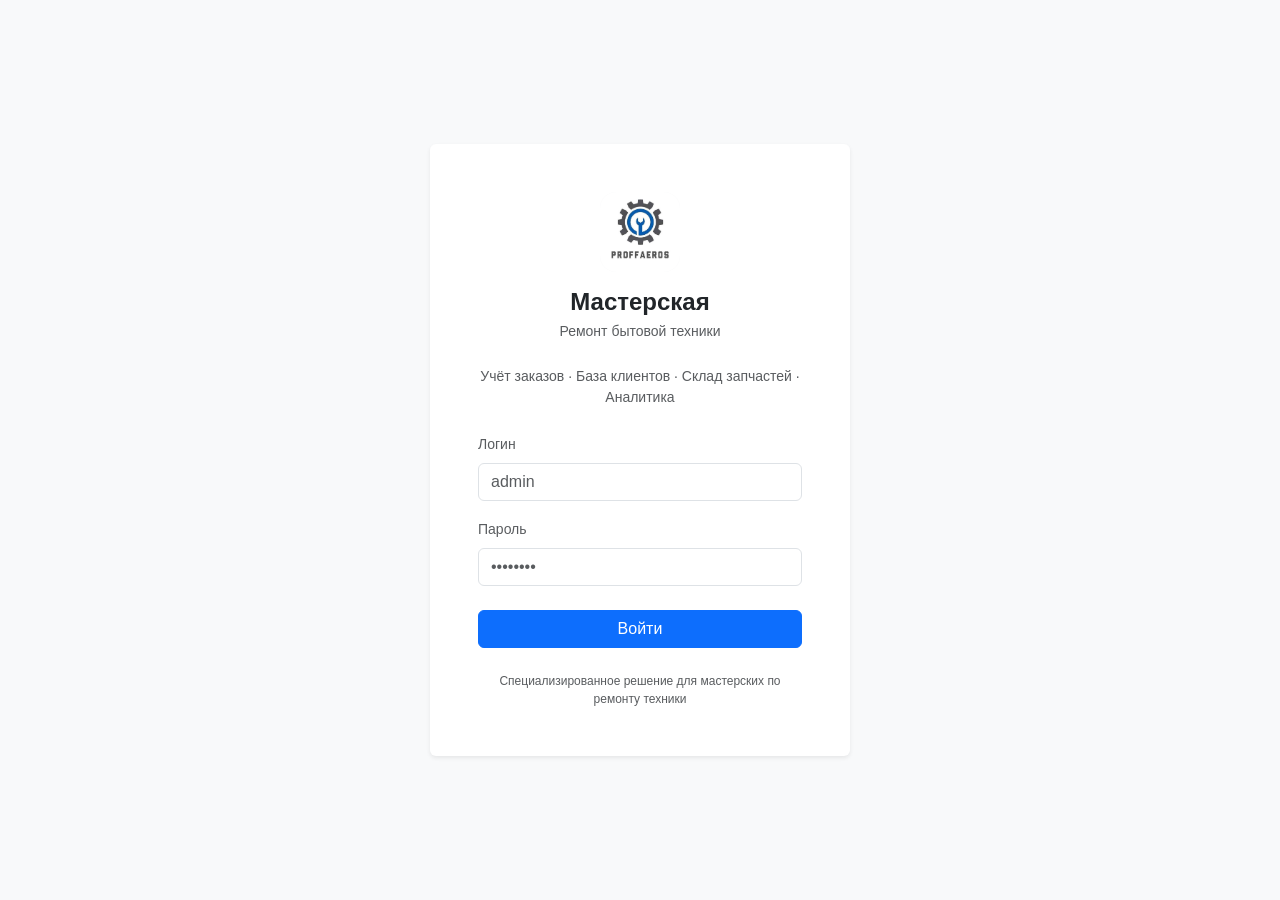
<file: frontend/index.html>
<!DOCTYPE html>
<html lang="ru">
<head>
  <meta charset="UTF-8">
  <meta http-equiv="refresh" content="0; url=login.html">
  <title>Мастерская</title>
</head>
<body>
  <noscript>Включите JavaScript для работы приложения.</noscript>
</body>
</html>
</file>
<file: frontend/css/style.css>
body { font-family: -apple-system, BlinkMacSystemFont, "Segoe UI", Roboto, sans-serif; }
.login-wrap { min-height:100vh; display:flex; align-items:center; justify-content:center; padding:1rem; }
.logo-box { width:80px; height:80px; border-radius:16px; background:#f8f9fa; display:inline-flex; align-items:center; justify-content:center; overflow:hidden; }
.logo-img { width:100%; height:100%; object-fit:contain; }
.xsmall { font-size:.75rem; }
.navbar { border-bottom:1px solid #e5e7eb; }
.navbar .nav-link { color:#4b5563 !important; font-size:.9rem; }
.navbar .nav-link.active { color:#0d6efd !important; font-weight:600; }
.table th { font-weight:600; font-size:.85rem; color:#6b7280; text-transform:uppercase; letter-spacing:.02em; }
.badge.bg-light { background:#f3f4f6 !important; }
@media print { .no-print { display:none !important; } body { background:#fff; } .card { box-shadow:none !important; } }
</file>
